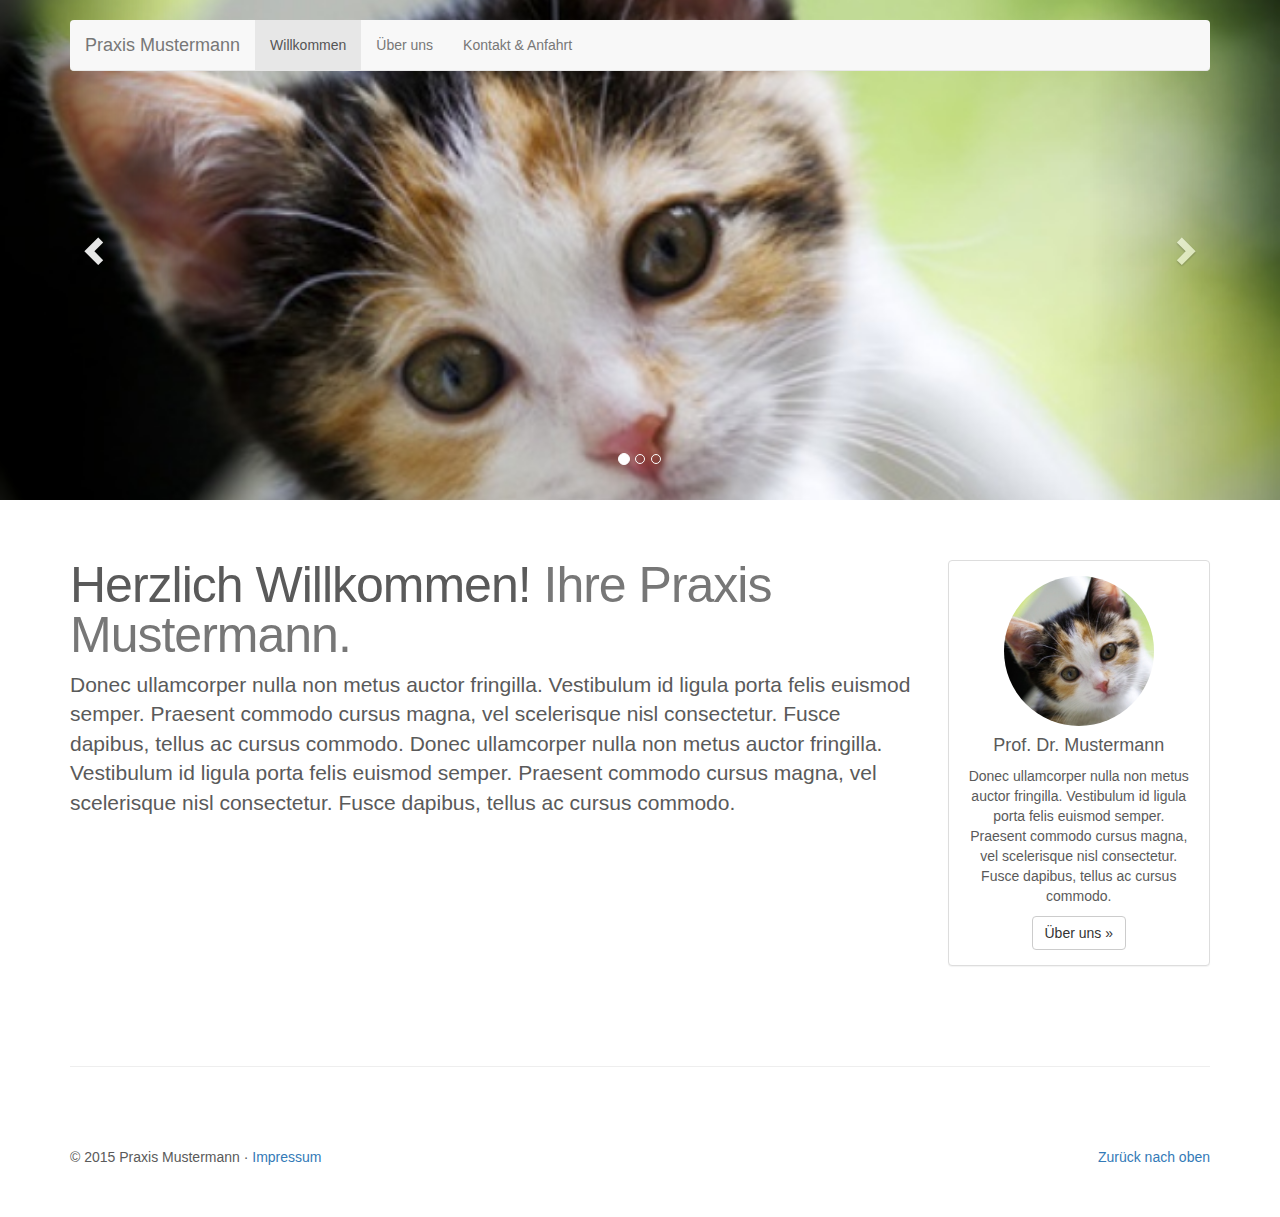
<file: index.html>
<!DOCTYPE html>
<html lang="en">
  <head>
    <meta charset="utf-8">
    <meta http-equiv="X-UA-Compatible" content="IE=edge">
    <meta name="viewport" content="width=device-width, initial-scale=1">
    <!-- The above 3 meta tags *must* come first in the head; any other head content must come *after* these tags -->
    <meta name="description" content="">
    <meta name="author" content="">
    <link rel="icon" href="favicon.ico">

    <title>Carousel Template for Bootstrap</title>

    <!-- Bootstrap core CSS -->
    <link href="css/bootstrap.min.css" rel="stylesheet">

    <!-- Just for debugging purposes. Don't actually copy these 2 lines! -->
    <!--[if lt IE 9]><script src="../../assets/js/ie8-responsive-file-warning.js"></script><![endif]-->
    <script src="assets/js/ie-emulation-modes-warning.js"></script>

    <!-- HTML5 shim and Respond.js for IE8 support of HTML5 elements and media queries -->
    <!--[if lt IE 9]>
      <script src="https://oss.maxcdn.com/html5shiv/3.7.2/html5shiv.min.js"></script>
      <script src="https://oss.maxcdn.com/respond/1.4.2/respond.min.js"></script>
    <![endif]-->

    <!-- Custom styles for this template -->
    <link href="carousel.css" rel="stylesheet">
  </head>
<!-- NAVBAR
================================================== -->
  <body>
    <div class="navbar-wrapper">
      <div class="container">

        <nav class="navbar navbar-default navbar-static-top">
          <div class="container">
            <div class="navbar-header">
              <button type="button" class="navbar-toggle collapsed" data-toggle="collapse" data-target="#navbar" aria-expanded="false" aria-controls="navbar">
                <span class="sr-only">Toggle navigation</span>
                <span class="icon-bar"></span>
                <span class="icon-bar"></span>
                <span class="icon-bar"></span>
              </button>
              <a class="navbar-brand" href="index.html">Praxis Mustermann</a>
            </div>
            <div id="navbar" class="navbar-collapse collapse">
              <ul class="nav navbar-nav">
                <li class="active"><a href="index.html">Willkommen</a></li>
                <li><a href="about.html">Über uns</a></li>
                <li><a href="contact.html">Kontakt &amp; Anfahrt</a></li>
              </ul>
            </div>
          </div>
        </nav>

      </div>
    </div>
    
    </div>
    <!-- Carousel
    ================================================== -->
    <div id="myCarousel" class="carousel slide" data-ride="carousel">
      <!-- Indicators -->
      <ol class="carousel-indicators">
        <li data-target="#myCarousel" data-slide-to="0" class="active"></li>
        <li data-target="#myCarousel" data-slide-to="1"></li>
        <li data-target="#myCarousel" data-slide-to="2"></li>
      </ol>
      
      <div class="carousel-inner" role="listbox">
        <div class="item active">
          <div class="first-slide"></div>
        </div>
        <div class="item">
          <div class="second-slide"></div>
        </div>
        <div class="item">
          <div class="third-slide"></div>
        </div>
      </div>
      <a class="left carousel-control" href="#myCarousel" role="button" data-slide="prev">
        <span class="glyphicon glyphicon-chevron-left" aria-hidden="true"></span>
        <span class="sr-only">Previous</span>
      </a>
      <a class="right carousel-control" href="#myCarousel" role="button" data-slide="next">
        <span class="glyphicon glyphicon-chevron-right" aria-hidden="true"></span>
        <span class="sr-only">Next</span>
      </a>
    </div><!-- /.carousel -->


    <!-- Marketing messaging and featurettes
    ================================================== -->
    <!-- Wrap the rest of the page in another container to center all the content. -->

    <div class="container marketing">

      <!-- START THE FEATURETTES -->
      <div class="row featurette">
        <div class="col-md-9">
          <h2 class="featurette-heading no-margin-top">Herzlich Willkommen! <span class="text-muted">Ihre Praxis Mustermann.</span></h2>
          <p class="lead">
            Donec ullamcorper nulla non metus auctor fringilla. Vestibulum id ligula porta felis euismod semper. 
            Praesent commodo cursus magna, vel scelerisque nisl consectetur. Fusce dapibus, tellus ac cursus commodo.
            Donec ullamcorper nulla non metus auctor fringilla. Vestibulum id ligula porta felis euismod semper. 
            Praesent commodo cursus magna, vel scelerisque nisl consectetur. Fusce dapibus, tellus ac cursus commodo.
          </p>
        </div>
        <div class="col-md-3">
          <div class="panel panel-default">
            <div class="panel-body">
              <div class="center-content">
                <img class="circle-image" src="imgs/person.jpg" alt>
                <h4>Prof. Dr. Mustermann</h4>
                <p>
                  Donec ullamcorper nulla non metus auctor fringilla. Vestibulum id ligula porta felis euismod semper. 
                  Praesent commodo cursus magna, vel scelerisque nisl consectetur. Fusce dapibus, tellus ac cursus commodo.
                </p>
                <a class="btn btn-default" href="about.html" role="button">Über uns &raquo;</a>
              </div>
            </div>
          </div>      
        </div>
      </div>

      <hr class="featurette-divider">

      <!-- /END THE FEATURETTES -->


      <!-- FOOTER -->
      <footer>
        <p class="pull-right"><a href="#">Zurück nach oben</a></p>
        <p>&copy; 2015 Praxis Mustermann &middot; <a href="legal.html">Impressum</a></p>
      </footer>

    </div><!-- /.container -->


    <!-- Bootstrap core JavaScript
    ================================================== -->
    <!-- Placed at the end of the document so the pages load faster -->
    <script src="https://ajax.googleapis.com/ajax/libs/jquery/1.11.2/jquery.min.js"></script>
    <script src="js/bootstrap.min.js"></script>
    <!-- Just to make our placeholder images work. Don't actually copy the next line! -->
    <script src="assets/js/vendor/holder.js"></script>
    <!-- IE10 viewport hack for Surface/desktop Windows 8 bug -->
    <script src="assets/js/ie10-viewport-bug-workaround.js"></script>
  </body>
</html>
</file>
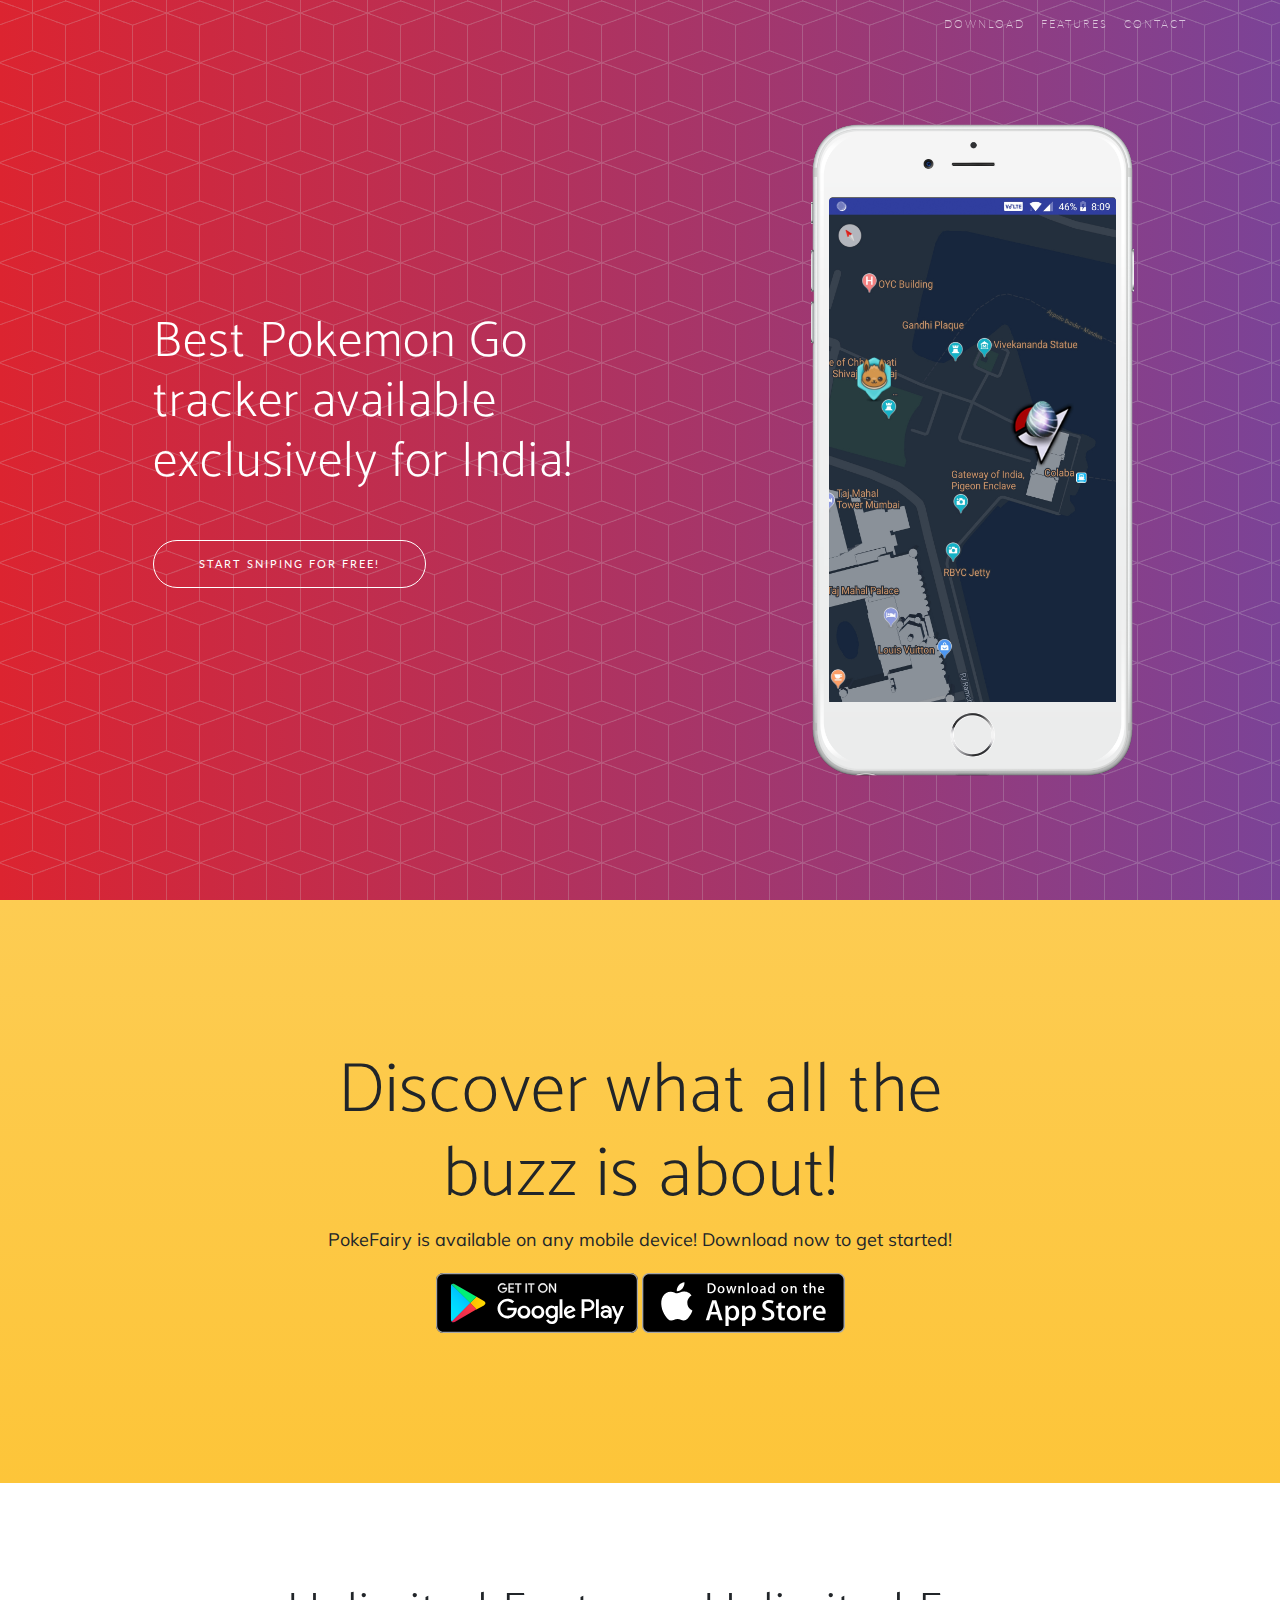
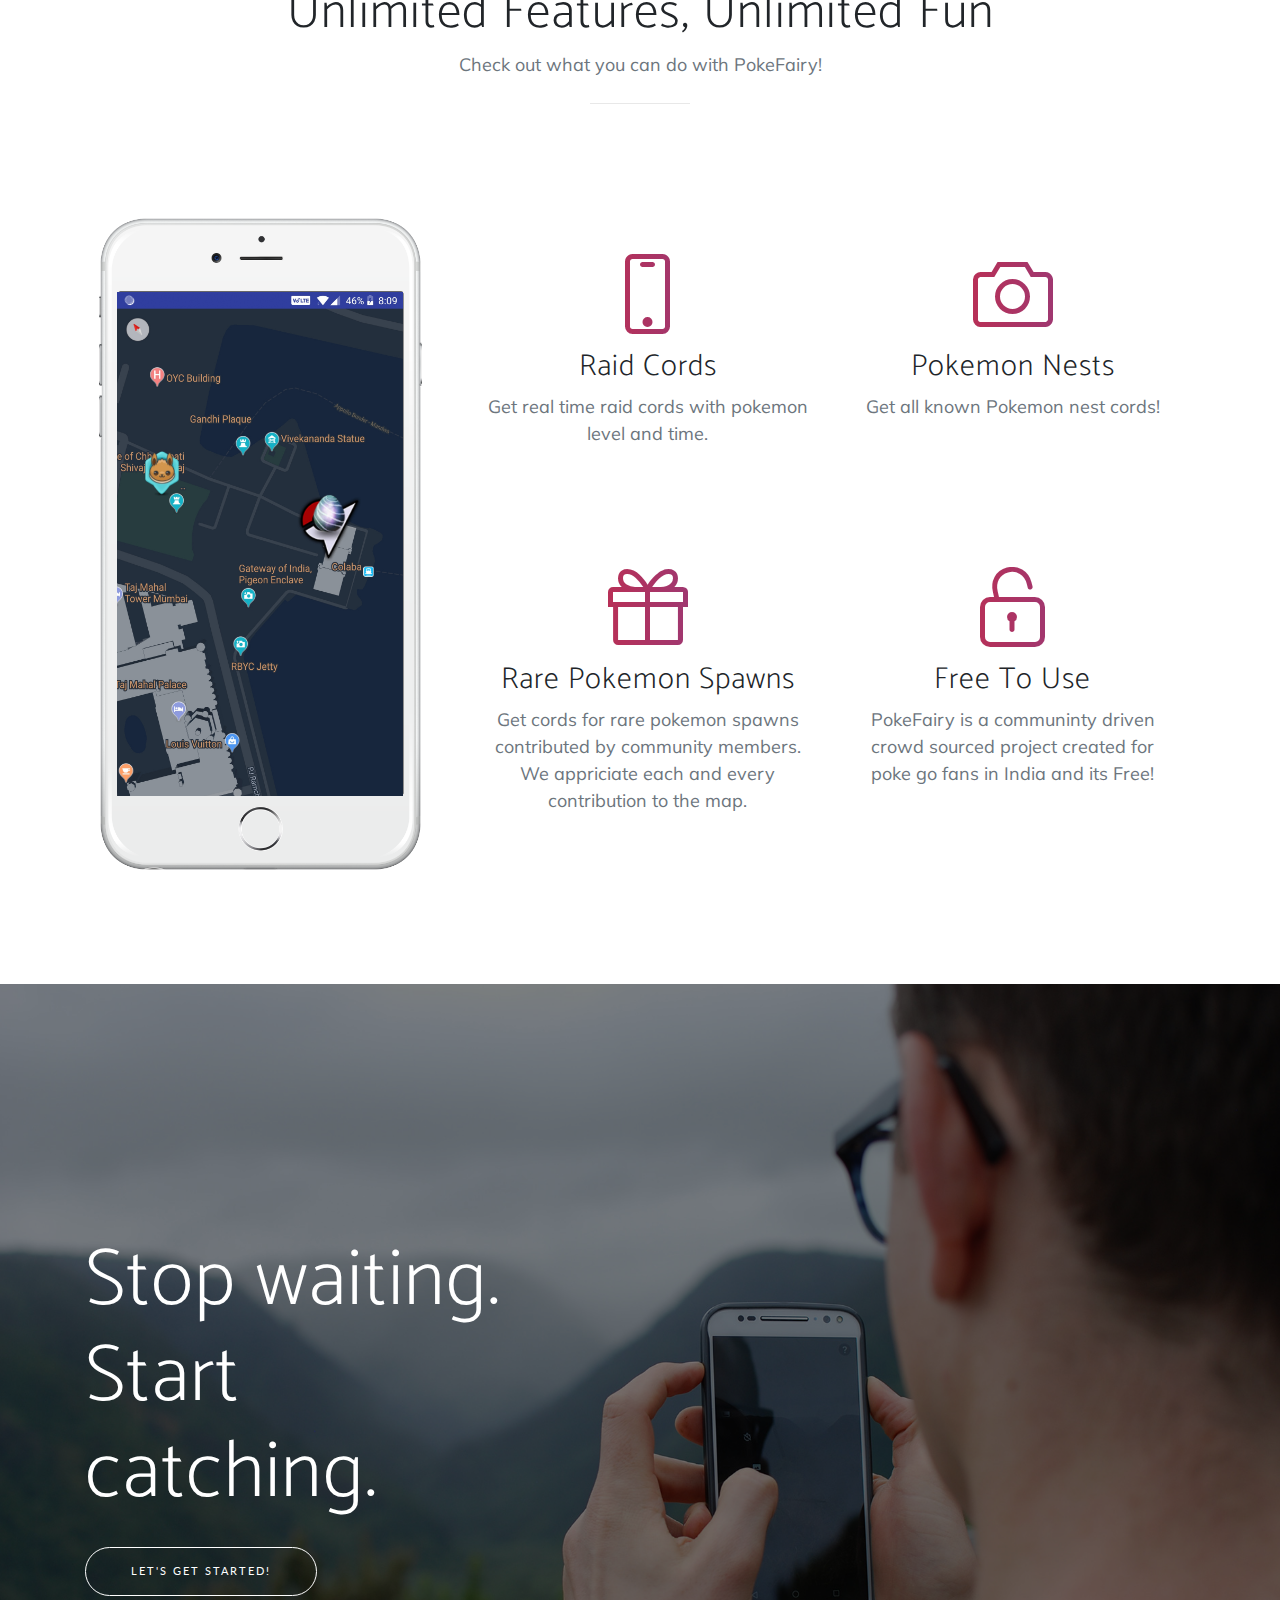
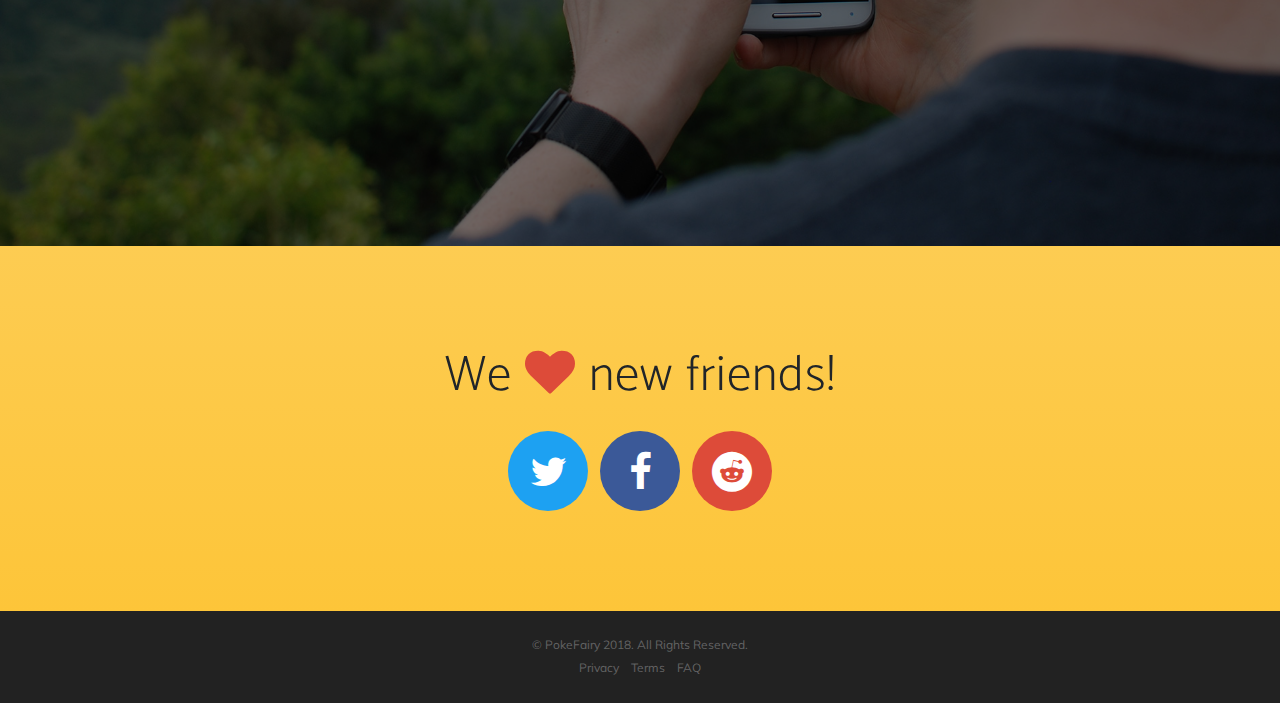
<file: pokefairy/index.html>
<!DOCTYPE html>
<html lang="en">

  <head>

    <meta charset="utf-8">
    <meta name="viewport" content="width=device-width, initial-scale=1, shrink-to-fit=no">
    <meta name="description" content="">
    <meta name="author" content="">

    <title>PokeFairy India</title>

    <!-- Bootstrap core CSS -->
    <link href="vendor/bootstrap/css/bootstrap.min.css" rel="stylesheet">

    <!-- Custom fonts for this template -->
    <link rel="stylesheet" href="vendor/font-awesome/css/font-awesome.min.css">
    <link rel="stylesheet" href="vendor/simple-line-icons/css/simple-line-icons.css">
    <link href="https://fonts.googleapis.com/css?family=Lato" rel="stylesheet">
    <link href="https://fonts.googleapis.com/css?family=Catamaran:100,200,300,400,500,600,700,800,900" rel="stylesheet">
    <link href="https://fonts.googleapis.com/css?family=Muli" rel="stylesheet">

    <!-- Plugin CSS -->
    <link rel="stylesheet" href="device-mockups/device-mockups.min.css">

    <!-- Custom styles for this template -->
    <link href="css/new-age.min.css" rel="stylesheet">

  </head>

  <body id="page-top">

    <!-- Navigation -->
    <nav class="navbar navbar-expand-lg navbar-light fixed-top" id="mainNav">
      <div class="container">
        <div class="collapse navbar-collapse" id="navbarResponsive">
          <ul class="navbar-nav ml-auto">
            <li class="nav-item">
              <a class="nav-link js-scroll-trigger" href="#download">Download</a>
            </li>
            <li class="nav-item">
              <a class="nav-link js-scroll-trigger" href="#features">Features</a>
            </li>
            <li class="nav-item">
              <a class="nav-link js-scroll-trigger" href="#contact">Contact</a>
            </li>
          </ul>
        </div>
      </div>
    </nav>

    <header class="masthead">
      <div class="container h-100">
        <div class="row h-100">
          <div class="col-lg-7 my-auto">
            <div class="header-content mx-auto">
              <h1 class="mb-5">Best Pokemon Go tracker available exclusively for India!</h1>
              <a href="#download" class="btn btn-outline btn-xl js-scroll-trigger">Start sniping for Free!</a>
            </div>
          </div>
          <div class="col-lg-5 my-auto">
            <div class="device-container">
              <div class="device-mockup iphone6_plus portrait white">
                <div class="device">
                  <div class="screen">
                    <!-- Demo image for screen mockup, you can put an image here, some HTML, an animation, video, or anything else! -->
                    <img src="img/Screenshot_20180810-200931.jpg" class="img-fluid" alt="">
                  </div>
                  <div class="button">
                    <!-- You can hook the "home button" to some JavaScript events or just remove it -->
                  </div>
                </div>
              </div>
            </div>
          </div>
        </div>
      </div>
    </header>

    <section class="download bg-primary text-center" id="download">
      <div class="container">
        <div class="row">
          <div class="col-md-8 mx-auto">
            <h2 class="section-heading">Discover what all the buzz is about!</h2>
            <p>PokeFairy is available on any mobile device! Download now to get started!</p>
            <div class="badges">
              <a class="badge-link" href="#"><img src="img/google-play-badge.svg" alt=""></a>
              <a class="badge-link" href="#"><img src="img/app-store-badge.svg" alt=""></a>
            </div>
          </div>
        </div>
      </div>
    </section>

    <section class="features" id="features">
      <div class="container">
        <div class="section-heading text-center">
          <h2>Unlimited Features, Unlimited Fun</h2>
          <p class="text-muted">Check out what you can do with PokeFairy!</p>
          <hr>
        </div>
        <div class="row">
          <div class="col-lg-4 my-auto">
            <div class="device-container">
              <div class="device-mockup iphone6_plus portrait white">
                <div class="device">
                  <div class="screen">
                    <!-- Demo image for screen mockup, you can put an image here, some HTML, an animation, video, or anything else! -->
                    <img src="img/Screenshot_20180810-200931.jpg" class="img-fluid" alt="">
                  </div>
                  <div class="button">
                    <!-- You can hook the "home button" to some JavaScript events or just remove it -->
                  </div>
                </div>
              </div>
            </div>
          </div>
          <div class="col-lg-8 my-auto">
            <div class="container-fluid">
              <div class="row">
                <div class="col-lg-6">
                  <div class="feature-item">
                    <i class="icon-screen-smartphone text-primary"></i>
                    <h3>Raid Cords</h3>
                    <p class="text-muted">Get real time raid cords with pokemon level and time.</p>
                  </div>
                </div>
                <div class="col-lg-6">
                  <div class="feature-item">
                    <i class="icon-camera text-primary"></i>
                    <h3>Pokemon Nests</h3>
                    <p class="text-muted">Get all known Pokemon nest cords! </p>
                  </div>
                </div>
              </div>
              <div class="row">
                <div class="col-lg-6">
                  <div class="feature-item">
                    <i class="icon-present text-primary"></i>
                    <h3>Rare Pokemon Spawns</h3>
                    <p class="text-muted">Get cords for rare pokemon spawns contributed by community members. We appriciate each and every contribution to the map.</p>
                  </div>
                </div>
                <div class="col-lg-6">
                  <div class="feature-item">
                    <i class="icon-lock-open text-primary"></i>
                    <h3>Free To Use</h3>
                    <p class="text-muted">PokeFairy is a communinty driven crowd sourced project created for poke go fans in India and its Free!</p>
                  </div>
                </div>
              </div>
            </div>
          </div>
        </div>
      </div>
    </section>

    <section class="cta">
      <div class="cta-content">
        <div class="container">
          <h2>Stop waiting.<br>Start catching.</h2>
          <a href="#contact" class="btn btn-outline btn-xl js-scroll-trigger">Let's Get Started!</a>
        </div>
      </div>
      <div class="overlay"></div>
    </section>

    <section class="contact bg-primary" id="contact">
      <div class="container">
        <h2>We
          <i class="fa fa-heart"></i>
          new friends!</h2>
        <ul class="list-inline list-social">
          <li class="list-inline-item social-twitter">
            <a href="#">
              <i class="fa fa-twitter"></i>
            </a>
          </li>
          <li class="list-inline-item social-facebook">
            <a href="#">
              <i class="fa fa-facebook"></i>
            </a>
          </li>
          <li class="list-inline-item social-google-plus">
            <a href="#">
              <i class="fa fa-reddit"></i>
            </a>
          </li>
        </ul>
      </div>
    </section>

    <footer>
      <div class="container">
        <p>&copy; PokeFairy 2018. All Rights Reserved.</p>
        <ul class="list-inline">
          <li class="list-inline-item">
            <a href="#">Privacy</a>
          </li>
          <li class="list-inline-item">
            <a href="#">Terms</a>
          </li>
          <li class="list-inline-item">
            <a href="#">FAQ</a>
          </li>
        </ul>
      </div>
    </footer>

    <!-- Bootstrap core JavaScript -->
    <script src="vendor/jquery/jquery.min.js"></script>
    <script src="vendor/bootstrap/js/bootstrap.bundle.min.js"></script>

    <!-- Plugin JavaScript -->
    <script src="vendor/jquery-easing/jquery.easing.min.js"></script>

    <!-- Custom scripts for this template -->
    <script src="js/new-age.min.js"></script>

  </body>

</html>
</file>
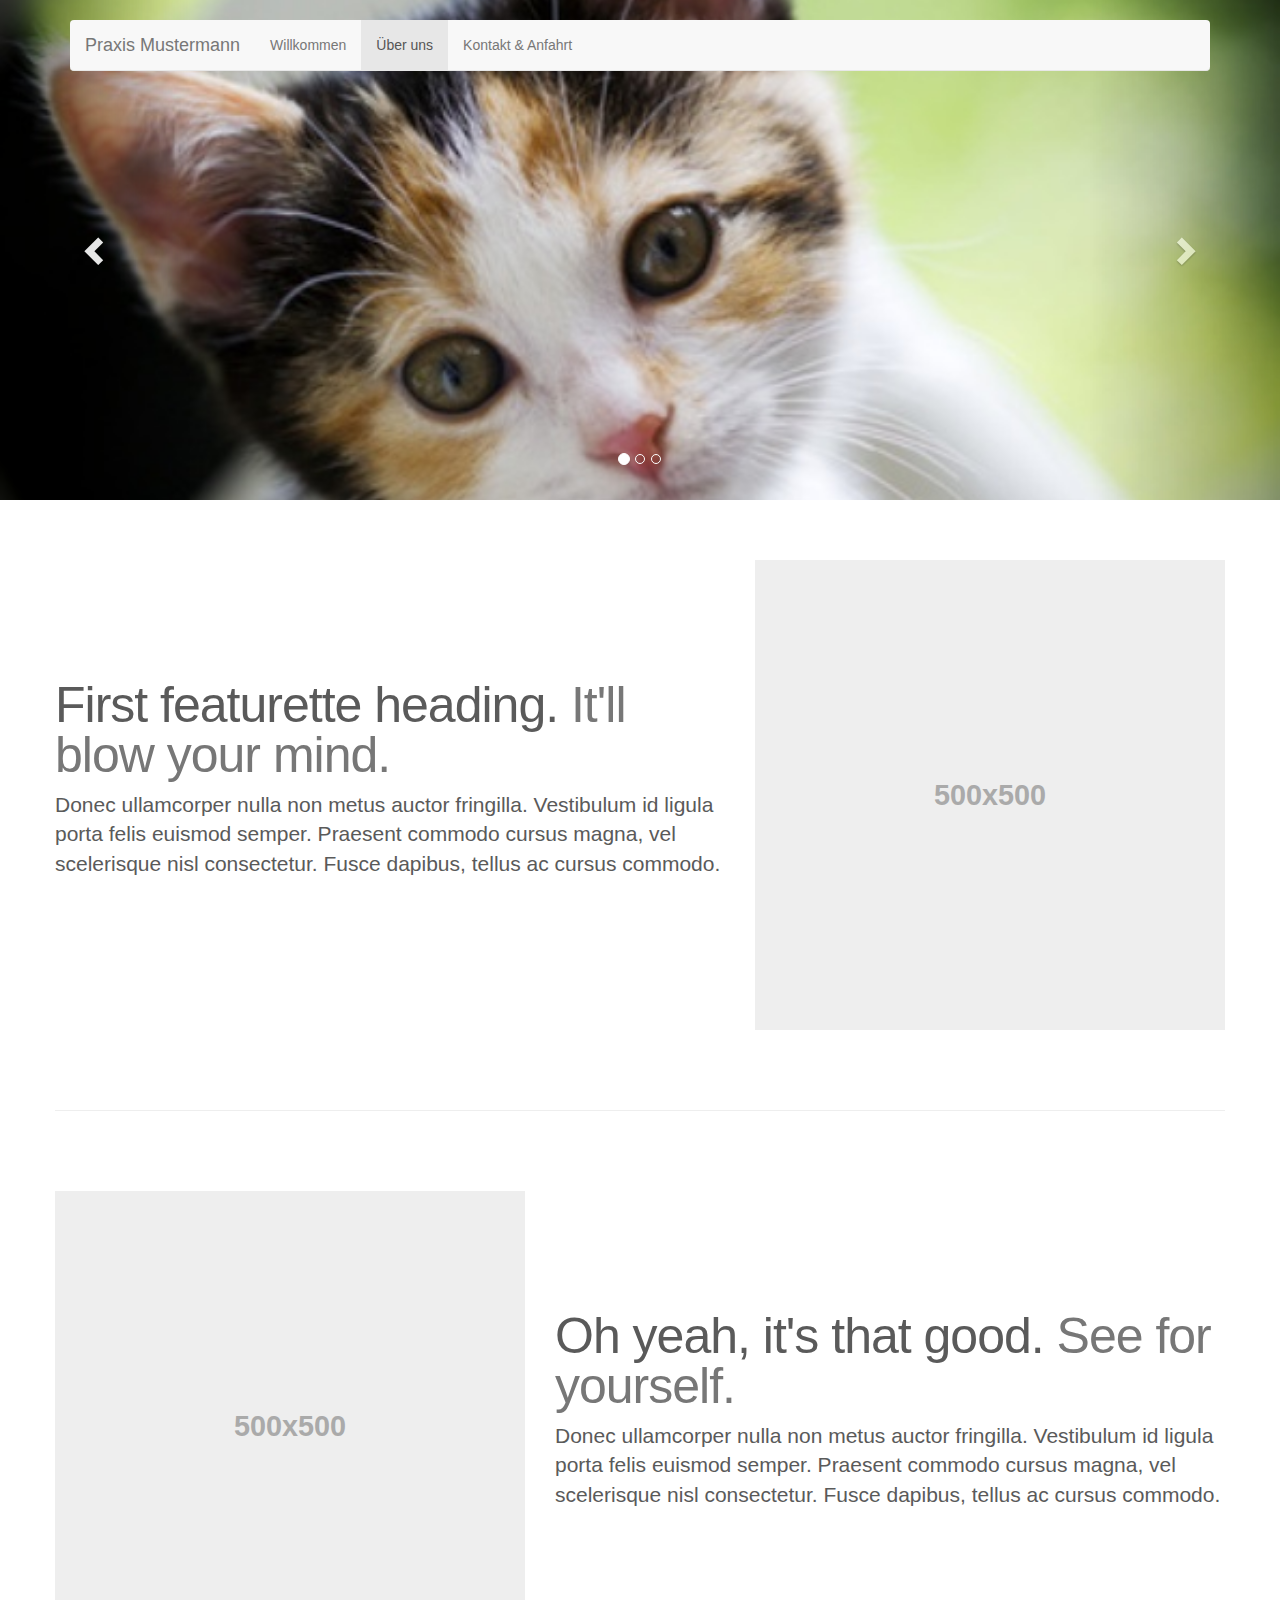
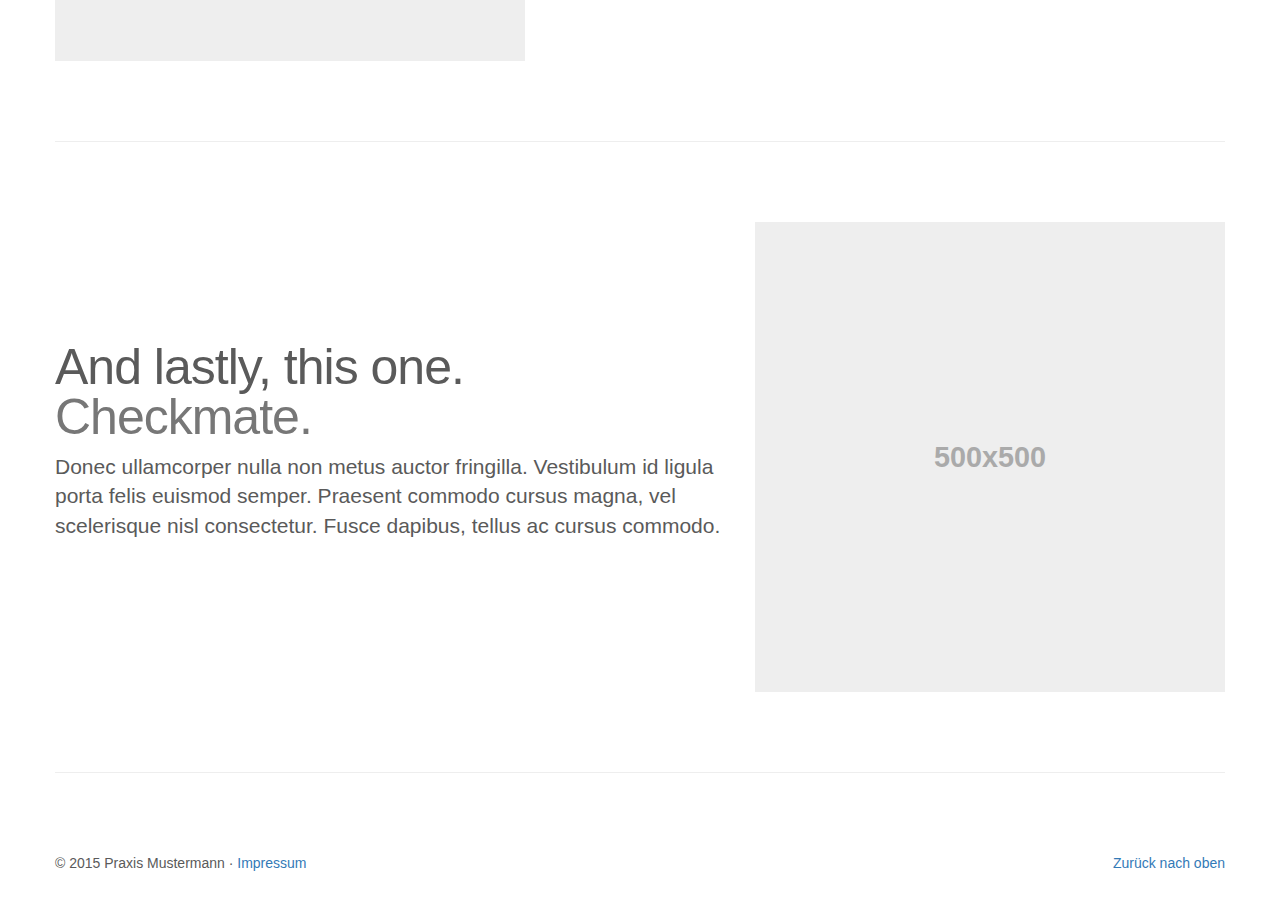
<file: about.html>
<!DOCTYPE html>
<html lang="en">
  <head>
    <meta charset="utf-8">
    <meta http-equiv="X-UA-Compatible" content="IE=edge">
    <meta name="viewport" content="width=device-width, initial-scale=1">
    <!-- The above 3 meta tags *must* come first in the head; any other head content must come *after* these tags -->
    <meta name="description" content="">
    <meta name="author" content="">
    <link rel="icon" href="favicon.ico">

    <title>Carousel Template for Bootstrap</title>

    <!-- Bootstrap core CSS -->
    <link href="css/bootstrap.min.css" rel="stylesheet">

    <!-- Just for debugging purposes. Don't actually copy these 2 lines! -->
    <!--[if lt IE 9]><script src="../../assets/js/ie8-responsive-file-warning.js"></script><![endif]-->
    <script src="assets/js/ie-emulation-modes-warning.js"></script>

    <!-- HTML5 shim and Respond.js for IE8 support of HTML5 elements and media queries -->
    <!--[if lt IE 9]>
      <script src="https://oss.maxcdn.com/html5shiv/3.7.2/html5shiv.min.js"></script>
      <script src="https://oss.maxcdn.com/respond/1.4.2/respond.min.js"></script>
    <![endif]-->

    <!-- Custom styles for this template -->
    <link href="carousel.css" rel="stylesheet">
  </head>
<!-- NAVBAR
================================================== -->
  <body>
    <div class="navbar-wrapper">
      <div class="container">

        <nav class="navbar navbar-default navbar-static-top">
          <div class="container">
            <div class="navbar-header">
              <button type="button" class="navbar-toggle collapsed" data-toggle="collapse" data-target="#navbar" aria-expanded="false" aria-controls="navbar">
                <span class="sr-only">Toggle navigation</span>
                <span class="icon-bar"></span>
                <span class="icon-bar"></span>
                <span class="icon-bar"></span>
              </button>
              <a class="navbar-brand" href="index.html">Praxis Mustermann</a>
            </div>
            <div id="navbar" class="navbar-collapse collapse">
              <ul class="nav navbar-nav">
                <li><a href="index.html">Willkommen</a></li>
                <li class="active"><a href="about.html">Über uns</a></li>
                <li><a href="contact.html">Kontakt &amp; Anfahrt</a></li>
              </ul>
            </div>
          </div>
        </nav>

      </div>
    </div>
    
    </div>
    <!-- Carousel
    ================================================== -->
    <div id="myCarousel" class="carousel slide" data-ride="carousel">
      <!-- Indicators -->
      <ol class="carousel-indicators">
        <li data-target="#myCarousel" data-slide-to="0" class="active"></li>
        <li data-target="#myCarousel" data-slide-to="1"></li>
        <li data-target="#myCarousel" data-slide-to="2"></li>
      </ol>
      
      <div class="carousel-inner" role="listbox">
        <div class="item active">
          <div class="first-slide"></div>
        </div>
        <div class="item">
          <div class="second-slide"></div>
        </div>
        <div class="item">
          <div class="third-slide"></div>
        </div>
      </div>
      <a class="left carousel-control" href="#myCarousel" role="button" data-slide="prev">
        <span class="glyphicon glyphicon-chevron-left" aria-hidden="true"></span>
        <span class="sr-only">Previous</span>
      </a>
      <a class="right carousel-control" href="#myCarousel" role="button" data-slide="next">
        <span class="glyphicon glyphicon-chevron-right" aria-hidden="true"></span>
        <span class="sr-only">Next</span>
      </a>
    </div><!-- /.carousel -->


    <!-- Marketing messaging and featurettes
    ================================================== -->
    <!-- Wrap the rest of the page in another container to center all the content. -->

    <div class="container marketing">

      <!-- START THE FEATURETTES -->
      <div class="row featurette">
        <div class="row featurette">
        <div class="col-md-7">
          <h2 class="featurette-heading">First featurette heading. <span class="text-muted">It'll blow your mind.</span></h2>
          <p class="lead">Donec ullamcorper nulla non metus auctor fringilla. Vestibulum id ligula porta felis euismod semper. Praesent commodo cursus magna, vel scelerisque nisl consectetur. Fusce dapibus, tellus ac cursus commodo.</p>
        </div>
        <div class="col-md-5">
          <img class="featurette-image img-responsive center-block" data-src="holder.js/500x500/auto" alt="Generic placeholder image">
        </div>
      </div>

      <hr class="featurette-divider">

      <div class="row featurette">
        <div class="col-md-7 col-md-push-5">
          <h2 class="featurette-heading">Oh yeah, it's that good. <span class="text-muted">See for yourself.</span></h2>
          <p class="lead">Donec ullamcorper nulla non metus auctor fringilla. Vestibulum id ligula porta felis euismod semper. Praesent commodo cursus magna, vel scelerisque nisl consectetur. Fusce dapibus, tellus ac cursus commodo.</p>
        </div>
        <div class="col-md-5 col-md-pull-7">
          <img class="featurette-image img-responsive center-block" data-src="holder.js/500x500/auto" alt="Generic placeholder image">
        </div>
      </div>

      <hr class="featurette-divider">

      <div class="row featurette">
        <div class="col-md-7">
          <h2 class="featurette-heading">And lastly, this one. <span class="text-muted">Checkmate.</span></h2>
          <p class="lead">Donec ullamcorper nulla non metus auctor fringilla. Vestibulum id ligula porta felis euismod semper. Praesent commodo cursus magna, vel scelerisque nisl consectetur. Fusce dapibus, tellus ac cursus commodo.</p>
        </div>
        <div class="col-md-5">
          <img class="featurette-image img-responsive center-block" data-src="holder.js/500x500/auto" alt="Generic placeholder image">
        </div>
      </div>

      <hr class="featurette-divider">

      <!-- /END THE FEATURETTES -->


      <!-- FOOTER -->
      <footer>
        <p class="pull-right"><a href="#">Zurück nach oben</a></p>
        <p>&copy; 2015 Praxis Mustermann &middot; <a href="legal.html">Impressum</a></p>
      </footer>

    </div><!-- /.container -->


    <!-- Bootstrap core JavaScript
    ================================================== -->
    <!-- Placed at the end of the document so the pages load faster -->
    <script src="https://ajax.googleapis.com/ajax/libs/jquery/1.11.2/jquery.min.js"></script>
    <script src="js/bootstrap.min.js"></script>
    <!-- Just to make our placeholder images work. Don't actually copy the next line! -->
    <script src="assets/js/vendor/holder.js"></script>
    <!-- IE10 viewport hack for Surface/desktop Windows 8 bug -->
    <script src="assets/js/ie10-viewport-bug-workaround.js"></script>
  </body>
</html>
</file>
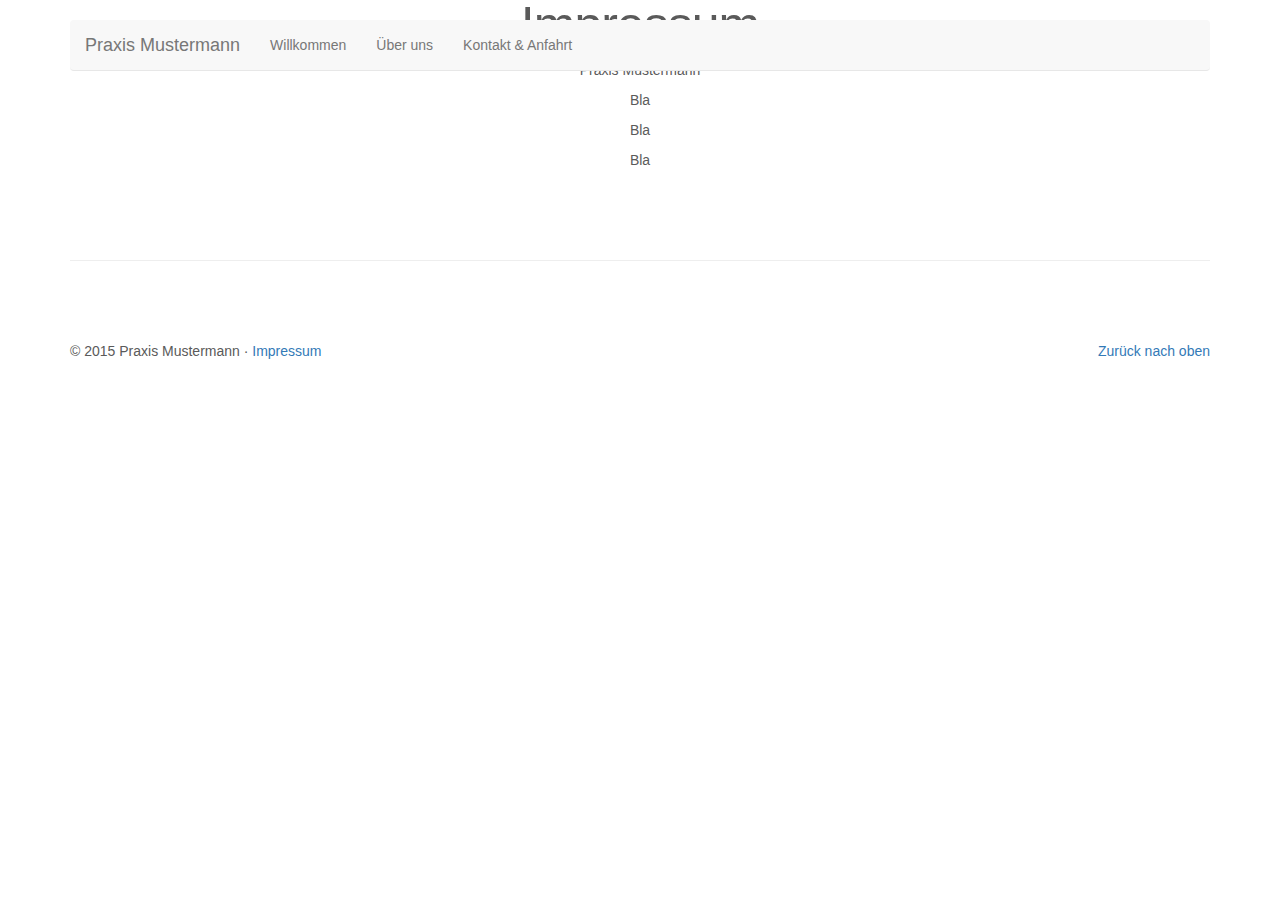
<file: legal.html>
<!DOCTYPE html>
<html lang="en">
  <head>
    <meta charset="utf-8">
    <meta http-equiv="X-UA-Compatible" content="IE=edge">
    <meta name="viewport" content="width=device-width, initial-scale=1">
    <!-- The above 3 meta tags *must* come first in the head; any other head content must come *after* these tags -->
    <meta name="description" content="">
    <meta name="author" content="">
    <link rel="icon" href="favicon.ico">

    <title>Carousel Template for Bootstrap</title>

    <!-- Bootstrap core CSS -->
    <link href="css/bootstrap.min.css" rel="stylesheet">

    <!-- Just for debugging purposes. Don't actually copy these 2 lines! -->
    <!--[if lt IE 9]><script src="../../assets/js/ie8-responsive-file-warning.js"></script><![endif]-->
    <script src="assets/js/ie-emulation-modes-warning.js"></script>

    <!-- HTML5 shim and Respond.js for IE8 support of HTML5 elements and media queries -->
    <!--[if lt IE 9]>
      <script src="https://oss.maxcdn.com/html5shiv/3.7.2/html5shiv.min.js"></script>
      <script src="https://oss.maxcdn.com/respond/1.4.2/respond.min.js"></script>
    <![endif]-->

    <!-- Custom styles for this template -->
    <link href="carousel.css" rel="stylesheet">
  </head>
<!-- NAVBAR
================================================== -->
  <body>
    <div class="navbar-wrapper">
      <div class="container">

        <nav class="navbar navbar-default navbar-static-top">
          <div class="container">
            <div class="navbar-header">
              <button type="button" class="navbar-toggle collapsed" data-toggle="collapse" data-target="#navbar" aria-expanded="false" aria-controls="navbar">
                <span class="sr-only">Toggle navigation</span>
                <span class="icon-bar"></span>
                <span class="icon-bar"></span>
                <span class="icon-bar"></span>
              </button>
              <a class="navbar-brand" href="index.html">Praxis Mustermann</a>
            </div>
            <div id="navbar" class="navbar-collapse collapse">
              <ul class="nav navbar-nav">
                <li><a href="index.html">Willkommen</a></li>
                <li><a href="about.html">Über uns</a></li>
                <li><a href="contact.html">Kontakt &amp; Anfahrt</a></li>
              </ul>
            </div>
          </div>
        </nav>

      </div>
    </div>
    
    </div>

    <div class="container container-legal">

      <!-- START THE FEATURETTES -->
      <div class="row featurette">
        <div class="col-md-12 center-content">
          <h2 class="featurette-heading no-margin-top">Impressum</h2>
          <p>Praxis Mustermann</p>
          <p>Bla</p>
          <p>Bla</p>
          <p>Bla</p>
        </div>
      </div>

      <hr class="featurette-divider">

      <!-- /END THE FEATURETTES -->


      <!-- FOOTER -->
      <footer>
        <p class="pull-right"><a href="#">Zurück nach oben</a></p>
        <p>&copy; 2015 Praxis Mustermann &middot; <a href="legal.html">Impressum</a></p>
      </footer>

    </div><!-- /.container -->


    <!-- Bootstrap core JavaScript
    ================================================== -->
    <!-- Placed at the end of the document so the pages load faster -->
    <script src="https://ajax.googleapis.com/ajax/libs/jquery/1.11.2/jquery.min.js"></script>
    <script src="js/bootstrap.min.js"></script>
    <!-- Just to make our placeholder images work. Don't actually copy the next line! -->
    <script src="assets/js/vendor/holder.js"></script>
    <!-- IE10 viewport hack for Surface/desktop Windows 8 bug -->
    <script src="assets/js/ie10-viewport-bug-workaround.js"></script>
  </body>
</html>
</file>
<file: carousel.css>
/* GLOBAL STYLES
-------------------------------------------------- */
/* Padding below the footer and lighter body text */

body {
  padding-bottom: 40px;
  color: #5a5a5a;
}


/* CUSTOMIZE THE NAVBAR
-------------------------------------------------- */

/* Special class on .container surrounding .navbar, used for positioning it into place. */
.navbar-wrapper {
  position: absolute;
  top: 0;
  right: 0;
  left: 0;
  z-index: 20;
}

/* Flip around the padding for proper display in narrow viewports */
.navbar-wrapper > .container {
  padding-right: 0;
  padding-left: 0;
}
.navbar-wrapper .navbar {
  padding-right: 15px;
  padding-left: 15px;
}
.navbar-wrapper .navbar .container {
  width: auto;
}


/* CUSTOMIZE THE CAROUSEL
-------------------------------------------------- */

/* Carousel base class */
.carousel {
  height: 500px;
  margin-bottom: 60px;
}
/* Since positioning the image, we need to help out the caption */
.carousel-caption {
  z-index: 10;
}

/* Declare heights because of positioning of img element */
.carousel .item {
  height: 500px;
  background-color: #777;
}

.carousel-inner > .item > div {
  position: absolute;
  top: 0;
  left: 0;
  min-width: 100%;
  height: 500px;
  background-size: cover;
  background-position: center center;
  background-repeat: no-repeat;
}

.first-slide {
  background-image: url(imgs/welcome_0.jpg);
}

.second-slide {
  background-image: url(imgs/welcome_1.jpg);
}

.third-slide {
  background-image: url(imgs/welcome_2.jpg);
}

.map-slide {
  
}


/* MARKETING CONTENT
-------------------------------------------------- */

/* Center align the text within the three columns below the carousel */
.marketing .col-lg-4 {
  margin-bottom: 20px;
  text-align: center;
}
.marketing h2 {
  font-weight: normal;
}
.marketing .col-lg-4 p {
  margin-right: 10px;
  margin-left: 10px;
}

/* Featurettes
------------------------- */

.featurette-divider {
  margin: 80px 0; /* Space out the Bootstrap <hr> more */
}

/* Thin out the marketing headings */
.featurette-heading {
  font-weight: 300;
  line-height: 1;
  letter-spacing: -1px;
}

.circle-image {
  border-radius: 50%;
  width: 150px;
  height: 150px;
  margin: auto;
}

/* Helper classes
-------------------------*/

.no-margin-top {
  margin-top: 0 !important;
}

.no-margin-bottom {
  margin-bottom: 0 !important;
}

.center-content {
  text-align: center;
}

/* RESPONSIVE CSS
-------------------------------------------------- */

@media (min-width: 768px) {
  /* Navbar positioning foo */
  .navbar-wrapper {
    margin-top: 20px;
  }
  .navbar-wrapper .container {
    padding-right: 15px;
    padding-left: 15px;
  }
  .navbar-wrapper .navbar {
    padding-right: 0;
    padding-left: 0;
  }

  /* The navbar becomes detached from the top, so we round the corners */
  .navbar-wrapper .navbar {
    border-radius: 4px;
  }

  /* Bump up size of carousel content */
  .carousel-caption p {
    margin-bottom: 20px;
    font-size: 21px;
    line-height: 1.4;
  }

  .featurette-heading {
    font-size: 50px;
  }
}

@media (min-width: 992px) {
  .featurette-heading {
    margin-top: 120px;
  }
}
</file>
<file: pokefairy/vendor/simple-line-icons/css/simple-line-icons.css>
@font-face {
  font-family: 'simple-line-icons';
  src: url('../fonts/Simple-Line-Icons.eot?v=2.4.0');
  src: url('../fonts/Simple-Line-Icons.eot?v=2.4.0#iefix') format('embedded-opentype'), url('../fonts/Simple-Line-Icons.woff2?v=2.4.0') format('woff2'), url('../fonts/Simple-Line-Icons.ttf?v=2.4.0') format('truetype'), url('../fonts/Simple-Line-Icons.woff?v=2.4.0') format('woff'), url('../fonts/Simple-Line-Icons.svg?v=2.4.0#simple-line-icons') format('svg');
  font-weight: normal;
  font-style: normal;
}
/*
 Use the following CSS code if you want to have a class per icon.
 Instead of a list of all class selectors, you can use the generic [class*="icon-"] selector, but it's slower:
*/
.icon-user,
.icon-people,
.icon-user-female,
.icon-user-follow,
.icon-user-following,
.icon-user-unfollow,
.icon-login,
.icon-logout,
.icon-emotsmile,
.icon-phone,
.icon-call-end,
.icon-call-in,
.icon-call-out,
.icon-map,
.icon-location-pin,
.icon-direction,
.icon-directions,
.icon-compass,
.icon-layers,
.icon-menu,
.icon-list,
.icon-options-vertical,
.icon-options,
.icon-arrow-down,
.icon-arrow-left,
.icon-arrow-right,
.icon-arrow-up,
.icon-arrow-up-circle,
.icon-arrow-left-circle,
.icon-arrow-right-circle,
.icon-arrow-down-circle,
.icon-check,
.icon-clock,
.icon-plus,
.icon-minus,
.icon-close,
.icon-event,
.icon-exclamation,
.icon-organization,
.icon-trophy,
.icon-screen-smartphone,
.icon-screen-desktop,
.icon-plane,
.icon-notebook,
.icon-mustache,
.icon-mouse,
.icon-magnet,
.icon-energy,
.icon-disc,
.icon-cursor,
.icon-cursor-move,
.icon-crop,
.icon-chemistry,
.icon-speedometer,
.icon-shield,
.icon-screen-tablet,
.icon-magic-wand,
.icon-hourglass,
.icon-graduation,
.icon-ghost,
.icon-game-controller,
.icon-fire,
.icon-eyeglass,
.icon-envelope-open,
.icon-envelope-letter,
.icon-bell,
.icon-badge,
.icon-anchor,
.icon-wallet,
.icon-vector,
.icon-speech,
.icon-puzzle,
.icon-printer,
.icon-present,
.icon-playlist,
.icon-pin,
.icon-picture,
.icon-handbag,
.icon-globe-alt,
.icon-globe,
.icon-folder-alt,
.icon-folder,
.icon-film,
.icon-feed,
.icon-drop,
.icon-drawer,
.icon-docs,
.icon-doc,
.icon-diamond,
.icon-cup,
.icon-calculator,
.icon-bubbles,
.icon-briefcase,
.icon-book-open,
.icon-basket-loaded,
.icon-basket,
.icon-bag,
.icon-action-undo,
.icon-action-redo,
.icon-wrench,
.icon-umbrella,
.icon-trash,
.icon-tag,
.icon-support,
.icon-frame,
.icon-size-fullscreen,
.icon-size-actual,
.icon-shuffle,
.icon-share-alt,
.icon-share,
.icon-rocket,
.icon-question,
.icon-pie-chart,
.icon-pencil,
.icon-note,
.icon-loop,
.icon-home,
.icon-grid,
.icon-graph,
.icon-microphone,
.icon-music-tone-alt,
.icon-music-tone,
.icon-earphones-alt,
.icon-earphones,
.icon-equalizer,
.icon-like,
.icon-dislike,
.icon-control-start,
.icon-control-rewind,
.icon-control-play,
.icon-control-pause,
.icon-control-forward,
.icon-control-end,
.icon-volume-1,
.icon-volume-2,
.icon-volume-off,
.icon-calendar,
.icon-bulb,
.icon-chart,
.icon-ban,
.icon-bubble,
.icon-camrecorder,
.icon-camera,
.icon-cloud-download,
.icon-cloud-upload,
.icon-envelope,
.icon-eye,
.icon-flag,
.icon-heart,
.icon-info,
.icon-key,
.icon-link,
.icon-lock,
.icon-lock-open,
.icon-magnifier,
.icon-magnifier-add,
.icon-magnifier-remove,
.icon-paper-clip,
.icon-paper-plane,
.icon-power,
.icon-refresh,
.icon-reload,
.icon-settings,
.icon-star,
.icon-symbol-female,
.icon-symbol-male,
.icon-target,
.icon-credit-card,
.icon-paypal,
.icon-social-tumblr,
.icon-social-twitter,
.icon-social-facebook,
.icon-social-instagram,
.icon-social-linkedin,
.icon-social-pinterest,
.icon-social-github,
.icon-social-google,
.icon-social-reddit,
.icon-social-skype,
.icon-social-dribbble,
.icon-social-behance,
.icon-social-foursqare,
.icon-social-soundcloud,
.icon-social-spotify,
.icon-social-stumbleupon,
.icon-social-youtube,
.icon-social-dropbox,
.icon-social-vkontakte,
.icon-social-steam {
  font-family: 'simple-line-icons';
  speak: none;
  font-style: normal;
  font-weight: normal;
  font-variant: normal;
  text-transform: none;
  line-height: 1;
  /* Better Font Rendering =========== */
  -webkit-font-smoothing: antialiased;
  -moz-osx-font-smoothing: grayscale;
}
.icon-user:before {
  content: "\e005";
}
.icon-people:before {
  content: "\e001";
}
.icon-user-female:before {
  content: "\e000";
}
.icon-user-follow:before {
  content: "\e002";
}
.icon-user-following:before {
  content: "\e003";
}
.icon-user-unfollow:before {
  content: "\e004";
}
.icon-login:before {
  content: "\e066";
}
.icon-logout:before {
  content: "\e065";
}
.icon-emotsmile:before {
  content: "\e021";
}
.icon-phone:before {
  content: "\e600";
}
.icon-call-end:before {
  content: "\e048";
}
.icon-call-in:before {
  content: "\e047";
}
.icon-call-out:before {
  content: "\e046";
}
.icon-map:before {
  content: "\e033";
}
.icon-location-pin:before {
  content: "\e096";
}
.icon-direction:before {
  content: "\e042";
}
.icon-directions:before {
  content: "\e041";
}
.icon-compass:before {
  content: "\e045";
}
.icon-layers:before {
  content: "\e034";
}
.icon-menu:before {
  content: "\e601";
}
.icon-list:before {
  content: "\e067";
}
.icon-options-vertical:before {
  content: "\e602";
}
.icon-options:before {
  content: "\e603";
}
.icon-arrow-down:before {
  content: "\e604";
}
.icon-arrow-left:before {
  content: "\e605";
}
.icon-arrow-right:before {
  content: "\e606";
}
.icon-arrow-up:before {
  content: "\e607";
}
.icon-arrow-up-circle:before {
  content: "\e078";
}
.icon-arrow-left-circle:before {
  content: "\e07a";
}
.icon-arrow-right-circle:before {
  content: "\e079";
}
.icon-arrow-down-circle:before {
  content: "\e07b";
}
.icon-check:before {
  content: "\e080";
}
.icon-clock:before {
  content: "\e081";
}
.icon-plus:before {
  content: "\e095";
}
.icon-minus:before {
  content: "\e615";
}
.icon-close:before {
  content: "\e082";
}
.icon-event:before {
  content: "\e619";
}
.icon-exclamation:before {
  content: "\e617";
}
.icon-organization:before {
  content: "\e616";
}
.icon-trophy:before {
  content: "\e006";
}
.icon-screen-smartphone:before {
  content: "\e010";
}
.icon-screen-desktop:before {
  content: "\e011";
}
.icon-plane:before {
  content: "\e012";
}
.icon-notebook:before {
  content: "\e013";
}
.icon-mustache:before {
  content: "\e014";
}
.icon-mouse:before {
  content: "\e015";
}
.icon-magnet:before {
  content: "\e016";
}
.icon-energy:before {
  content: "\e020";
}
.icon-disc:before {
  content: "\e022";
}
.icon-cursor:before {
  content: "\e06e";
}
.icon-cursor-move:before {
  content: "\e023";
}
.icon-crop:before {
  content: "\e024";
}
.icon-chemistry:before {
  content: "\e026";
}
.icon-speedometer:before {
  content: "\e007";
}
.icon-shield:before {
  content: "\e00e";
}
.icon-screen-tablet:before {
  content: "\e00f";
}
.icon-magic-wand:before {
  content: "\e017";
}
.icon-hourglass:before {
  content: "\e018";
}
.icon-graduation:before {
  content: "\e019";
}
.icon-ghost:before {
  content: "\e01a";
}
.icon-game-controller:before {
  content: "\e01b";
}
.icon-fire:before {
  content: "\e01c";
}
.icon-eyeglass:before {
  content: "\e01d";
}
.icon-envelope-open:before {
  content: "\e01e";
}
.icon-envelope-letter:before {
  content: "\e01f";
}
.icon-bell:before {
  content: "\e027";
}
.icon-badge:before {
  content: "\e028";
}
.icon-anchor:before {
  content: "\e029";
}
.icon-wallet:before {
  content: "\e02a";
}
.icon-vector:before {
  content: "\e02b";
}
.icon-speech:before {
  content: "\e02c";
}
.icon-puzzle:before {
  content: "\e02d";
}
.icon-printer:before {
  content: "\e02e";
}
.icon-present:before {
  content: "\e02f";
}
.icon-playlist:before {
  content: "\e030";
}
.icon-pin:before {
  content: "\e031";
}
.icon-picture:before {
  content: "\e032";
}
.icon-handbag:before {
  content: "\e035";
}
.icon-globe-alt:before {
  content: "\e036";
}
.icon-globe:before {
  content: "\e037";
}
.icon-folder-alt:before {
  content: "\e039";
}
.icon-folder:before {
  content: "\e089";
}
.icon-film:before {
  content: "\e03a";
}
.icon-feed:before {
  content: "\e03b";
}
.icon-drop:before {
  content: "\e03e";
}
.icon-drawer:before {
  content: "\e03f";
}
.icon-docs:before {
  content: "\e040";
}
.icon-doc:before {
  content: "\e085";
}
.icon-diamond:before {
  content: "\e043";
}
.icon-cup:before {
  content: "\e044";
}
.icon-calculator:before {
  content: "\e049";
}
.icon-bubbles:before {
  content: "\e04a";
}
.icon-briefcase:before {
  content: "\e04b";
}
.icon-book-open:before {
  content: "\e04c";
}
.icon-basket-loaded:before {
  content: "\e04d";
}
.icon-basket:before {
  content: "\e04e";
}
.icon-bag:before {
  content: "\e04f";
}
.icon-action-undo:before {
  content: "\e050";
}
.icon-action-redo:before {
  content: "\e051";
}
.icon-wrench:before {
  content: "\e052";
}
.icon-umbrella:before {
  content: "\e053";
}
.icon-trash:before {
  content: "\e054";
}
.icon-tag:before {
  content: "\e055";
}
.icon-support:before {
  content: "\e056";
}
.icon-frame:before {
  content: "\e038";
}
.icon-size-fullscreen:before {
  content: "\e057";
}
.icon-size-actual:before {
  content: "\e058";
}
.icon-shuffle:before {
  content: "\e059";
}
.icon-share-alt:before {
  content: "\e05a";
}
.icon-share:before {
  content: "\e05b";
}
.icon-rocket:before {
  content: "\e05c";
}
.icon-question:before {
  content: "\e05d";
}
.icon-pie-chart:before {
  content: "\e05e";
}
.icon-pencil:before {
  content: "\e05f";
}
.icon-note:before {
  content: "\e060";
}
.icon-loop:before {
  content: "\e064";
}
.icon-home:before {
  content: "\e069";
}
.icon-grid:before {
  content: "\e06a";
}
.icon-graph:before {
  content: "\e06b";
}
.icon-microphone:before {
  content: "\e063";
}
.icon-music-tone-alt:before {
  content: "\e061";
}
.icon-music-tone:before {
  content: "\e062";
}
.icon-earphones-alt:before {
  content: "\e03c";
}
.icon-earphones:before {
  content: "\e03d";
}
.icon-equalizer:before {
  content: "\e06c";
}
.icon-like:before {
  content: "\e068";
}
.icon-dislike:before {
  content: "\e06d";
}
.icon-control-start:before {
  content: "\e06f";
}
.icon-control-rewind:before {
  content: "\e070";
}
.icon-control-play:before {
  content: "\e071";
}
.icon-control-pause:before {
  content: "\e072";
}
.icon-control-forward:before {
  content: "\e073";
}
.icon-control-end:before {
  content: "\e074";
}
.icon-volume-1:before {
  content: "\e09f";
}
.icon-volume-2:before {
  content: "\e0a0";
}
.icon-volume-off:before {
  content: "\e0a1";
}
.icon-calendar:before {
  content: "\e075";
}
.icon-bulb:before {
  content: "\e076";
}
.icon-chart:before {
  content: "\e077";
}
.icon-ban:before {
  content: "\e07c";
}
.icon-bubble:before {
  content: "\e07d";
}
.icon-camrecorder:before {
  content: "\e07e";
}
.icon-camera:before {
  content: "\e07f";
}
.icon-cloud-download:before {
  content: "\e083";
}
.icon-cloud-upload:before {
  content: "\e084";
}
.icon-envelope:before {
  content: "\e086";
}
.icon-eye:before {
  content: "\e087";
}
.icon-flag:before {
  content: "\e088";
}
.icon-heart:before {
  content: "\e08a";
}
.icon-info:before {
  content: "\e08b";
}
.icon-key:before {
  content: "\e08c";
}
.icon-link:before {
  content: "\e08d";
}
.icon-lock:before {
  content: "\e08e";
}
.icon-lock-open:before {
  content: "\e08f";
}
.icon-magnifier:before {
  content: "\e090";
}
.icon-magnifier-add:before {
  content: "\e091";
}
.icon-magnifier-remove:before {
  content: "\e092";
}
.icon-paper-clip:before {
  content: "\e093";
}
.icon-paper-plane:before {
  content: "\e094";
}
.icon-power:before {
  content: "\e097";
}
.icon-refresh:before {
  content: "\e098";
}
.icon-reload:before {
  content: "\e099";
}
.icon-settings:before {
  content: "\e09a";
}
.icon-star:before {
  content: "\e09b";
}
.icon-symbol-female:before {
  content: "\e09c";
}
.icon-symbol-male:before {
  content: "\e09d";
}
.icon-target:before {
  content: "\e09e";
}
.icon-credit-card:before {
  content: "\e025";
}
.icon-paypal:before {
  content: "\e608";
}
.icon-social-tumblr:before {
  content: "\e00a";
}
.icon-social-twitter:before {
  content: "\e009";
}
.icon-social-facebook:before {
  content: "\e00b";
}
.icon-social-instagram:before {
  content: "\e609";
}
.icon-social-linkedin:before {
  content: "\e60a";
}
.icon-social-pinterest:before {
  content: "\e60b";
}
.icon-social-github:before {
  content: "\e60c";
}
.icon-social-google:before {
  content: "\e60d";
}
.icon-social-reddit:before {
  content: "\e60e";
}
.icon-social-skype:before {
  content: "\e60f";
}
.icon-social-dribbble:before {
  content: "\e00d";
}
.icon-social-behance:before {
  content: "\e610";
}
.icon-social-foursqare:before {
  content: "\e611";
}
.icon-social-soundcloud:before {
  content: "\e612";
}
.icon-social-spotify:before {
  content: "\e613";
}
.icon-social-stumbleupon:before {
  content: "\e614";
}
.icon-social-youtube:before {
  content: "\e008";
}
.icon-social-dropbox:before {
  content: "\e00c";
}
.icon-social-vkontakte:before {
  content: "\e618";
}
.icon-social-steam:before {
  content: "\e620";
}
</file>
<file: pokefairy/device-mockups/device-mockups.min.css>
.device-mockup{position:relative;width:100%;padding-bottom:61.775701%}.device-mockup>.device{position:absolute;top:0;bottom:0;left:0;right:0;width:100%;height:100%;background-size:100% 100%;background-repeat:no-repeat;background-image:url(macbook/macbook.png)}.device-mockup>.device>.screen{position:absolute;top:11.0438729%;bottom:14.6747352%;left:13.364486%;right:13.364486%;overflow:hidden}.device-mockup>.device>.button{position:absolute;top:0;left:0;display:none;overflow:hidden;border-radius:100%;-webkit-border-radius:100%;-moz-border-radius:100%;cursor:pointer}.device-mockup.imac{padding-bottom:81.230769%}.device-mockup.imac>.device{background-image:url(imac/imac.png)}.device-mockup.imac>.device>.screen{top:8.20707071%;bottom:31.6919192%;left:6.61538462%;right:6.61538462%}.device-mockup.macbook{padding-bottom:61.775701%}.device-mockup.macbook>.device{background-image:url(macbook/macbook.png)}.device-mockup.macbook>.device>.screen{top:11.0438729%;bottom:14.6747352%;left:13.364486%;right:13.364486%}.device-mockup.macbook_2015{padding-bottom:57.5%}.device-mockup.macbook_2015.grey>.device,.device-mockup.macbook_2015>.device{background-image:url(macbook_2015/grey.png)}.device-mockup.macbook_2015.silver>.device,.device-mockup.macbook_2015>.device{background-image:url(macbook_2015/silver.png)}.device-mockup.macbook_2015.gold>.device,.device-mockup.macbook_2015>.device{background-image:url(macbook_2015/gold.png)}.device-mockup.macbook_2015>.device>.screen{top:7.5%;bottom:10.9%;left:12.46%;right:12.56%}.device-mockup.iphone5,.device-mockup.iphone5.portrait{padding-bottom:210.57%}.device-mockup.iphone5.landscape{padding-bottom:47.49%}.device-mockup.iphone5.black>.device,.device-mockup.iphone5.portrait.black>.device,.device-mockup.iphone5>.device{background-image:url(iphone5/iphone5_port_black.png)}.device-mockup.iphone5.landscape.black>.device,.device-mockup.iphone5.landscape>.device{background-image:url(iphone5/iphone5_land_black.png)}.device-mockup.iphone5.portrait.white>.device,.device-mockup.iphone5.white>.device{background-image:url(iphone5/iphone5_port_white.png)}.device-mockup.iphone5.landscape.white>.device{background-image:url(iphone5/iphone5_land_white.png)}.device-mockup.iphone5.portrait>.device>.screen,.device-mockup.iphone5>.device>.screen{top:14.78%;bottom:13.78%;left:8.77%;right:7.77%}.device-mockup.iphone5.landscape>.device>.screen{top:7.422488%;bottom:8.422488%;left:14.919127%;right:14.019127%}.device-mockup.iphone5.portrait>.device>.button,.device-mockup.iphone5>.device>.button{display:block;top:88.3%;bottom:2.5%;left:40%;right:40%}.device-mockup.iphone5.landscape>.device>.button{display:block;top:40%;bottom:41%;left:88.4%;right:2.3%}.device-mockup.iphone_se,.device-mockup.iphone_se.portrait{padding-bottom:209.83%}.device-mockup.iphone_se.landscape{padding-bottom:47.66%}.device-mockup.iphone_se.black>.device,.device-mockup.iphone_se.portrait.black>.device,.device-mockup.iphone_se>.device{background-image:url(iphone_se/iphone_se_port_black.png)}.device-mockup.iphone_se.landscape.black>.device,.device-mockup.iphone_se.landscape>.device{background-image:url(iphone_se/iphone_se_land_black.png)}.device-mockup.iphone_se.portrait.white>.device,.device-mockup.iphone_se.white>.device{background-image:url(iphone_se/iphone_se_port_white.png)}.device-mockup.iphone_se.landscape.white>.device{background-image:url(iphone_se/iphone_se_land_white.png)}.device-mockup.iphone_se.gold>.device,.device-mockup.iphone_se.portrait.gold>.device{background-image:url(iphone_se/iphone_se_port_gold.png)}.device-mockup.iphone_se.landscape.gold>.device{background-image:url(iphone_se/iphone_se_land_gold.png)}.device-mockup.iphone_se.portrait.rose>.device,.device-mockup.iphone_se.rose>.device{background-image:url(iphone_se/iphone_se_port_rose.png)}.device-mockup.iphone_se.landscape.rose>.device{background-image:url(iphone_se/iphone_se_land_rose.png)}.device-mockup.iphone_se.portrait>.device>.screen,.device-mockup.iphone_se>.device>.screen{top:16.28%;bottom:16.28%;left:11.77%;right:11.77%}.device-mockup.iphone_se.landscape>.device>.screen{top:11.722488%;bottom:11.722488%;left:16.0191273%;right:16.0191273%}.device-mockup.iphone_se.portrait>.device>.button,.device-mockup.iphone_se>.device>.button{display:block;top:86.3%;bottom:5.5%;left:42%;right:42%}.device-mockup.iphone_se.landscape>.device>.button{display:block;top:42%;bottom:42%;left:86.4%;right:5.1%}.device-mockup.iphone6,.device-mockup.iphone6.portrait{padding-bottom:207.19%}.device-mockup.iphone6.landscape{padding-bottom:48.76%}.device-mockup.iphone6.black>.device,.device-mockup.iphone6.portrait.black>.device,.device-mockup.iphone6>.device{background-image:url(iphone_6/iphone_6_port_black.png)}.device-mockup.iphone6.landscape.black>.device,.device-mockup.iphone6.landscape>.device{background-image:url(iphone_6/iphone_6_land_black.png)}.device-mockup.iphone6.portrait.white>.device,.device-mockup.iphone6.white>.device{background-image:url(iphone_6/iphone_6_port_white.png)}.device-mockup.iphone6.landscape.white>.device{background-image:url(iphone_6/iphone_6_land_white.png)}.device-mockup.iphone6.gold>.device,.device-mockup.iphone6.portrait.gold>.device{background-image:url(iphone_6/iphone_6_port_gold.png)}.device-mockup.iphone6.landscape.gold>.device{background-image:url(iphone_6/iphone_6_land_gold.png)}.device-mockup.iphone6.portrait>.device>.screen,.device-mockup.iphone6>.device>.screen{top:12.58%;bottom:12.88%;left:6.77%;right:6.77%}.device-mockup.iphone6.landscape>.device>.screen{top:6.77%;bottom:6.77%;left:12.58%;right:12.88%}.device-mockup.iphone6.portrait>.device>.button,.device-mockup.iphone6>.device>.button{display:block;top:88.6%;bottom:3.2%;left:42%;right:42%}.device-mockup.iphone6.landscape>.device>.button{display:block;top:42%;bottom:42%;left:88.6%;right:3.2%}.device-mockup.iphone6_plus,.device-mockup.iphone6_plus.portrait{padding-bottom:201.76%}.device-mockup.iphone6_plus.landscape{padding-bottom:49.56%}.device-mockup.iphone6_plus.black>.device,.device-mockup.iphone6_plus.portrait.black>.device,.device-mockup.iphone6_plus>.device{background-image:url(iphone_6_plus/iphone_6_plus_black_port.png)}.device-mockup.iphone6_plus.landscape.black>.device,.device-mockup.iphone6_plus.landscape>.device{background-image:url(iphone_6_plus/iphone_6_plus_black_land.png)}.device-mockup.iphone6_plus.portrait.white>.device,.device-mockup.iphone6_plus.white>.device{background-image:url(iphone_6_plus/iphone_6_plus_white_port.png)}.device-mockup.iphone6_plus.landscape.white>.device{background-image:url(iphone_6_plus/iphone_6_plus_white_land.png)}.device-mockup.iphone6_plus.gold>.device,.device-mockup.iphone6_plus.portrait.gold>.device{background-image:url(iphone_6_plus/iphone_6_plus_gold_port.png)}.device-mockup.iphone6_plus.landscape.gold>.device{background-image:url(iphone_6_plus/iphone_6_plus_gold_land.png)}.device-mockup.iphone6_plus.portrait>.device>.screen,.device-mockup.iphone6_plus>.device>.screen{top:11.58%;bottom:11.58%;left:5.97%;right:5.97%}.device-mockup.iphone6_plus.landscape>.device>.screen{top:5.97%;bottom:5.97%;left:11.38%;right:11.58%}.device-mockup.iphone6_plus.portrait>.device>.button,.device-mockup.iphone6_plus>.device>.button{display:block;top:89.9%;bottom:3.2%;left:43%;right:43%}.device-mockup.iphone6_plus.landscape>.device>.button{display:block;top:43%;bottom:43%;left:89.9%;right:3.2%}.device-mockup.ipad,.device-mockup.ipad.portrait{padding-bottom:128.406276%}.device-mockup.ipad.landscape{padding-bottom:79.9086758%}.device-mockup.ipad.black>.device,.device-mockup.ipad.portrait.black>.device,.device-mockup.ipad>.device{background-image:url(ipad/ipad_port_black.png)}.device-mockup.ipad.portrait.white>.device,.device-mockup.ipad.white>.device{background-image:url(ipad/ipad_port_white.png)}.device-mockup.ipad.landscape.black>.device,.device-mockup.ipad.landscape>.device{background-image:url(ipad/ipad_land_black.png)}.device-mockup.ipad.landscape.white>.device{background-image:url(ipad/ipad_land_white.png)}.device-mockup.ipad.portrait>.device>.screen,.device-mockup.ipad>.device>.screen{top:12.025723%;bottom:12.154341%;left:13.45995%;right:13.45995%}.device-mockup.ipad.landscape>.device>.screen{top:13.87755102%;bottom:13.87755102%;left:11.5459883%;right:11.5459883%}.device-mockup.ipad.portrait>.device>.button,.device-mockup.ipad>.device>.button{display:block;top:90.2%;bottom:5.5%;left:47.3%;right:47.3%}.device-mockup.ipad.landscape>.device>.button{display:block;top:47.3%;bottom:47.3%;left:90.8%;right:4.9%}.device-mockup.ipad_air,.device-mockup.ipad_air.portrait{padding-bottom:141.27%}.device-mockup.ipad_air.landscape{padding-bottom:70.79%}.device-mockup.ipad_air.grey>.device,.device-mockup.ipad_air.portrait.grey>.device,.device-mockup.ipad_air>.device{background-image:url(ipad_air/ipad_air_gray_port.png)}.device-mockup.ipad_air.portrait.silver>.device,.device-mockup.ipad_air.silver>.device{background-image:url(ipad_air/ipad_air_silver_port.png)}.device-mockup.ipad_air.landscape.grey>.device,.device-mockup.ipad_air.landscape>.device{background-image:url(ipad_air/ipad_air_gray_land.png)}.device-mockup.ipad_air.landscape.silver>.device{background-image:url(ipad_air/ipad_air_silver_land.png)}.device-mockup.ipad_air.portrait>.device>.screen,.device-mockup.ipad_air>.device>.screen{top:9.025723%;bottom:9.154341%;left:7.45995%;right:6.45995%}.device-mockup.ipad_air.landscape>.device>.screen{top:6.877551%;bottom:6.877551%;left:9.545988%;right:9.545988%}.device-mockup.ipad_air.portrait>.device>.button,.device-mockup.ipad_air>.device>.button{display:block;top:93.2%;bottom:2.5%;left:47.3%;right:47.3%}.device-mockup.ipad_air.landscape>.device>.button{display:block;top:47.3%;bottom:47.3%;left:93.1%;right:2.1%}.device-mockup.ipad_air_2,.device-mockup.ipad_air_2.portrait{padding-bottom:141.38%}.device-mockup.ipad_air_2.landscape{padding-bottom:70.73%}.device-mockup.ipad_air_2.grey>.device,.device-mockup.ipad_air_2.portrait.grey>.device,.device-mockup.ipad_air_2>.device{background-image:url(ipad_air_2/ipad_air_2_gray_port.png)}.device-mockup.ipad_air_2.portrait.silver>.device,.device-mockup.ipad_air_2.silver>.device{background-image:url(ipad_air_2/ipad_air_2_silver_port.png)}.device-mockup.ipad_air_2.gold>.device,.device-mockup.ipad_air_2.portrait.gold>.device{background-image:url(ipad_air_2/ipad_air_2_gold_port.png)}.device-mockup.ipad_air_2.landscape.grey>.device,.device-mockup.ipad_air_2.landscape>.device{background-image:url(ipad_air_2/ipad_air_2_gray_land.png)}.device-mockup.ipad_air_2.landscape.silver>.device{background-image:url(ipad_air_2/ipad_air_2_silver_land.png)}.device-mockup.ipad_air_2.landscape.gold>.device{background-image:url(ipad_air_2/ipad_air_2_gold_land.png)}.device-mockup.ipad_air_2.portrait>.device>.screen,.device-mockup.ipad_air_2>.device>.screen{top:9.025723%;bottom:8.854341%;left:6.15995%;right:6.15995%}.device-mockup.ipad_air_2.landscape>.device>.screen{top:6.277551%;bottom:6.277551%;left:8.545988%;right:8.545988%}.device-mockup.ipad_air_2.portrait>.device>.button,.device-mockup.ipad_air_2>.device>.button{display:block;top:93.2%;bottom:2.1%;left:46.3%;right:46.5%}.device-mockup.ipad_air_2.landscape>.device>.button{display:block;top:46.5%;bottom:46.8%;left:93.5%;right:1.9%}.device-mockup.ipad_pro,.device-mockup.ipad_pro.portrait{padding-bottom:138.63%}.device-mockup.ipad_pro.landscape{padding-bottom:72.14%}.device-mockup.ipad_pro.grey>.device,.device-mockup.ipad_pro.portrait.grey>.device,.device-mockup.ipad_pro>.device{background-image:url(ipad_pro/ipad_pro_port_black.png)}.device-mockup.ipad_pro.portrait.silver>.device,.device-mockup.ipad_pro.silver>.device{background-image:url(ipad_pro/ipad_pro_port_silver.png)}.device-mockup.ipad_pro.gold>.device,.device-mockup.ipad_pro.portrait.gold>.device{background-image:url(ipad_pro/ipad_pro_port_gold.png)}.device-mockup.ipad_pro.landscape.grey>.device,.device-mockup.ipad_pro.landscape>.device{background-image:url(ipad_pro/ipad_pro_land_black.png)}.device-mockup.ipad_pro.landscape.silver>.device{background-image:url(ipad_pro/ipad_pro_land_silver.png)}.device-mockup.ipad_pro.landscape.gold>.device{background-image:url(ipad_pro/ipad_pro_land_gold.png)}.device-mockup.ipad_pro.portrait>.device>.screen,.device-mockup.ipad_pro>.device>.screen{top:7.025723%;bottom:6.854341%;left:5.15995%;right:5.15995%}.device-mockup.ipad_pro.landscape>.device>.screen{top:5.177551%;bottom:5.177551%;left:6.945988%;right:6.945988%}.device-mockup.ipad_pro.portrait>.device>.button,.device-mockup.ipad_pro>.device>.button{display:block;top:94.9%;bottom:1.5%;left:47.3%;right:47.1%}.device-mockup.ipad_pro.landscape>.device>.button{display:block;top:47.5%;bottom:47.5%;left:94.8%;right:1.5%}.device-mockup.galaxy_s3,.device-mockup.galaxy_s3.portrait{padding-bottom:178.787879%}.device-mockup.galaxy_s3.landscape{padding-bottom:55.9322034%}.device-mockup.galaxy_s3.black>.device,.device-mockup.galaxy_s3.portrait.black>.device,.device-mockup.galaxy_s3>.device{background-image:url(galaxy_s3/s3_port_black.png)}.device-mockup.galaxy_s3.landscape.black>.device,.device-mockup.galaxy_s3.landscape>.device{background-image:url(galaxy_s3/s3_land_black.png)}.device-mockup.galaxy_s3.portrait.white>.device,.device-mockup.galaxy_s3.white>.device{background-image:url(galaxy_s3/s3_port_white.png)}.device-mockup.galaxy_s3.landscape.white>.device{background-image:url(galaxy_s3/s3_land_white.png)}.device-mockup.galaxy_s3.portrait>.device>.screen,.device-mockup.galaxy_s3>.device>.screen{top:12.3728814%;bottom:15.5367232%;left:13.8383838%;right:13.8383838%}.device-mockup.galaxy_s3.landscape>.device>.screen{top:13.8383838%;bottom:13.8383838%;left:12.3728814%;right:15.5367232%}.device-mockup.galaxy_s5,.device-mockup.galaxy_s5.portrait{padding-bottom:194.188862%}.device-mockup.galaxy_s5.landscape{padding-bottom:51.496259%}.device-mockup.galaxy_s5.black>.device,.device-mockup.galaxy_s5.portrait.black>.device,.device-mockup.galaxy_s5>.device{background-image:url(galaxy_s5/galaxy_s5_port_black.png)}.device-mockup.galaxy_s5.landscape.black>.device,.device-mockup.galaxy_s5.landscape>.device{background-image:url(galaxy_s5/galaxy_s5_land_black.png)}.device-mockup.galaxy_s5.portrait.white>.device,.device-mockup.galaxy_s5.white>.device{background-image:url(galaxy_s5/galaxy_s5_port_white.png)}.device-mockup.galaxy_s5.landscape.white>.device{background-image:url(galaxy_s5/galaxy_s5_land_white.png)}.device-mockup.galaxy_s5.portrait>.device>.screen,.device-mockup.galaxy_s5>.device>.screen{top:10.2%;bottom:10.1%;left:6.3%;right:6.4%}.device-mockup.galaxy_s5.landscape>.device>.screen{top:6.6%;bottom:6.2%;left:10.15%;right:10%}.device-mockup.galaxy_tab4,.device-mockup.galaxy_tab4.landscape{padding-bottom:72.689464%}.device-mockup.galaxy_tab4.black>.device,.device-mockup.galaxy_tab4.landscape.black>.device,.device-mockup.galaxy_tab4>.device{background-image:url(galaxy_tab4/galaxy_tab4_land_black.png)}.device-mockup.galaxy_tab4.landscape.white>.device,.device-mockup.galaxy_tab4.white>.device{background-image:url(galaxy_tab4/galaxy_tab4_land_white.png)}.device-mockup.galaxy_tab4.landscape>.device>.screen,.device-mockup.galaxy_tab4>.device>.screen{top:11.5%;bottom:11.5%;left:5.4%;right:5.2%}.device-mockup.lumia920,.device-mockup.lumia920.portrait{padding-bottom:172.796353%}.device-mockup.lumia920.landscape{padding-bottom:56.3330381%}.device-mockup.lumia920.portrait>.device,.device-mockup.lumia920>.device{background-image:url(lumia920/lumia920_port.png)}.device-mockup.lumia920.landscape>.device{background-image:url(lumia920/lumia920_land.png)}.device-mockup.lumia920.portrait>.device>.screen,.device-mockup.lumia920>.device>.screen{top:10.6420405%;bottom:18.9973615%;left:13.5258359%;right:13.5258359%}.device-mockup.lumia920.landscape>.device>.screen{top:12.2641509%;bottom:12.2641509%;left:10.5403012%;right:18.6005314%}.device-mockup.nexus7,.device-mockup.nexus7.portrait{padding-bottom:156.521739%}.device-mockup.nexus7.landscape{padding-bottom:63.6678201%}.device-mockup.nexus7.portrait>.device,.device-mockup.nexus7>.device{background-image:url(nexus7/nexus7_port.png)}.device-mockup.nexus7.landscape>.device{background-image:url(nexus7/nexus7_land.png)}.device-mockup.nexus7.portrait>.device>.screen,.device-mockup.nexus7>.device>.screen{top:13.1365741%;bottom:12.7893519%;left:13.7681159%;right:13.7681159%}.device-mockup.nexus7.landscape>.device>.screen{top:13.7681159%;bottom:13.7681159%;left:13.0911188%;right:13.0911188%}.device-mockup.surface,.device-mockup.surface.landscape{padding-bottom:64.7584973%}.device-mockup.surface.landscape>.device,.device-mockup.surface>.device{background-image:url(surface/surface.png)}.device-mockup.surface.landscape>.device>.screen,.device-mockup.surface>.device>.screen{top:14.5488029%;bottom:14.9171271%;left:9.36195587%;right:9.36195587%}.device-mockup.samsung_tv,.device-mockup.samsung_tv.landscape{padding-bottom:64.68%}.device-mockup.samsung_tv.landscape>.device,.device-mockup.samsung_tv>.device{background-image:url(samsung_tv/samsung_tv.png)}.device-mockup.samsung_tv.landscape>.device>.screen,.device-mockup.samsung_tv>.device>.screen{top:2.148803%;bottom:12.817127%;left:1.261956%;right:1.361956%}
</file>
<file: pokefairy/css/new-age.min.css>
body,html{width:100%;height:100%}body{font-family:Muli,Helvetica,Arial,sans-serif}a{color:#fdcc52;-webkit-transition:all .35s;-moz-transition:all .35s;transition:all .35s}a:focus,a:hover{color:#fcbd20}hr{max-width:100px;margin:25px auto 0;border-width:1px;border-color:rgba(34,34,34,.1)}hr.light{border-color:#fff}h1,h2,h3,h4,h5,h6{font-family:Catamaran,Helvetica,Arial,sans-serif;font-weight:200;letter-spacing:1px}p{font-size:18px;line-height:1.5;margin-bottom:20px}section{padding:100px 0}section h2{font-size:50px}#mainNav{border-color:rgba(34,34,34,.05);background-color:#fff;-webkit-transition:all .35s;-moz-transition:all .35s;transition:all .35s;font-family:Catamaran,Helvetica,Arial,sans-serif;font-weight:200;letter-spacing:1px}#mainNav .navbar-brand{color:#fdcc52;font-family:Catamaran,Helvetica,Arial,sans-serif;font-weight:200;letter-spacing:1px}#mainNav .navbar-brand:focus,#mainNav .navbar-brand:hover{color:#fcbd20}#mainNav .navbar-toggler{font-size:12px;padding:8px 10px;color:#222}#mainNav .navbar-nav>li>a{font-size:11px;font-family:Lato,Helvetica,Arial,sans-serif;letter-spacing:2px;text-transform:uppercase}#mainNav .navbar-nav>li>a.active{color:#fdcc52!important;background-color:transparent}#mainNav .navbar-nav>li>a.active:hover{background-color:transparent}#mainNav .navbar-nav>li>a,#mainNav .navbar-nav>li>a:focus{color:#222}#mainNav .navbar-nav>li>a:focus:hover,#mainNav .navbar-nav>li>a:hover{color:#fdcc52}@media (min-width:992px){#mainNav{border-color:transparent;background-color:transparent}#mainNav .navbar-brand{color:fade(white,70%)}#mainNav .navbar-brand:focus,#mainNav .navbar-brand:hover{color:#fff}#mainNav .navbar-nav>li>a,#mainNav .navbar-nav>li>a:focus{color:rgba(255,255,255,.7)}#mainNav .navbar-nav>li>a:focus:hover,#mainNav .navbar-nav>li>a:hover{color:#fff}#mainNav.navbar-shrink{border-color:rgba(34,34,34,.1);background-color:#fff}#mainNav.navbar-shrink .navbar-brand{color:#222}#mainNav.navbar-shrink .navbar-brand:focus,#mainNav.navbar-shrink .navbar-brand:hover{color:#fdcc52}#mainNav.navbar-shrink .navbar-nav>li>a,#mainNav.navbar-shrink .navbar-nav>li>a:focus{color:#222}#mainNav.navbar-shrink .navbar-nav>li>a:focus:hover,#mainNav.navbar-shrink .navbar-nav>li>a:hover{color:#fdcc52}}header.masthead{position:relative;width:100%;padding-top:150px;padding-bottom:100px;color:#fff;background:url(../img/bg-pattern.png),#7b4397;background:url(../img/bg-pattern.png),-webkit-linear-gradient(to left,#7b4397,#dc2430);background:url(../img/bg-pattern.png),linear-gradient(to left,#7b4397,#dc2430)}header.masthead .header-content{max-width:500px;margin-bottom:100px;text-align:center}header.masthead .header-content h1{font-size:30px}header.masthead .device-container{max-width:325px;margin-right:auto;margin-left:auto}header.masthead .device-container .screen img{border-radius:3px}@media (min-width:992px){header.masthead{height:100vh;min-height:775px;padding-top:0;padding-bottom:0}header.masthead .header-content{margin-bottom:0;text-align:left}header.masthead .header-content h1{font-size:50px}header.masthead .device-container{max-width:325px}}section.download{position:relative;padding:150px 0}section.download h2{font-size:50px;margin-top:0}section.download .badges .badge-link{display:block;margin-bottom:25px}section.download .badges .badge-link:last-child{margin-bottom:0}section.download .badges .badge-link img{height:60px}@media (min-width:768px){section.download .badges .badge-link{display:inline-block;margin-bottom:0}}@media (min-width:768px){section.download h2{font-size:70px}}section.features .section-heading{margin-bottom:100px}section.features .section-heading h2{margin-top:0}section.features .section-heading p{margin-bottom:0}section.features .device-container,section.features .feature-item{max-width:325px;margin:0 auto}section.features .device-container{margin-bottom:100px}@media (min-width:992px){section.features .device-container{margin-bottom:0}}section.features .feature-item{padding-top:50px;padding-bottom:50px;text-align:center}section.features .feature-item h3{font-size:30px}section.features .feature-item i{font-size:80px;display:block;margin-bottom:15px;background:-webkit-linear-gradient(to left,#7b4397,#dc2430);background:linear-gradient(to left,#7b4397,#dc2430);-webkit-background-clip:text;-webkit-text-fill-color:transparent}section.cta{position:relative;padding:250px 0;background-image:url(../img/bg-cta.jpg);background-position:center;-webkit-background-size:cover;-moz-background-size:cover;-o-background-size:cover;background-size:cover}section.cta .cta-content{position:relative;z-index:1}section.cta .cta-content h2{font-size:50px;max-width:450px;margin-top:0;margin-bottom:25px;color:#fff}@media (min-width:768px){section.cta .cta-content h2{font-size:80px}}section.cta .overlay{position:absolute;top:0;left:0;width:100%;height:100%;background-color:rgba(0,0,0,.5)}section.contact{text-align:center}section.contact h2{margin-top:0;margin-bottom:25px}section.contact h2 i{color:#dd4b39}section.contact ul.list-social{margin-bottom:0}section.contact ul.list-social li a{font-size:40px;line-height:80px;display:block;width:80px;height:80px;color:#fff;border-radius:100%}section.contact ul.list-social li.social-twitter a{background-color:#1da1f2}section.contact ul.list-social li.social-twitter a:hover{background-color:#0d95e8}section.contact ul.list-social li.social-facebook a{background-color:#3b5998}section.contact ul.list-social li.social-facebook a:hover{background-color:#344e86}section.contact ul.list-social li.social-google-plus a{background-color:#dd4b39}section.contact ul.list-social li.social-google-plus a:hover{background-color:#d73925}footer{padding:25px 0;text-align:center;color:rgba(255,255,255,.3);background-color:#222}footer p{font-size:12px;margin:0}footer ul{margin-bottom:0}footer ul li a{font-size:12px;color:rgba(255,255,255,.3)}footer ul li a.active,footer ul li a:active,footer ul li a:focus,footer ul li a:hover{text-decoration:none}.bg-primary{background:#fdcc52;background:-webkit-linear-gradient(#fdcc52,#fdc539);background:linear-gradient(#fdcc52,#fdc539)}.text-primary{color:#fdcc52}.no-gutter>[class*=col-]{padding-right:0;padding-left:0}.btn-outline{color:#fff;border:1px solid;border-color:#fff}.btn-outline.active,.btn-outline:active,.btn-outline:focus,.btn-outline:hover{color:#fff;border-color:#fdcc52;background-color:#fdcc52}.btn{border-radius:300px;font-family:Lato,Helvetica,Arial,sans-serif;letter-spacing:2px;text-transform:uppercase}.btn-xl{font-size:11px;padding:15px 45px}
</file>
